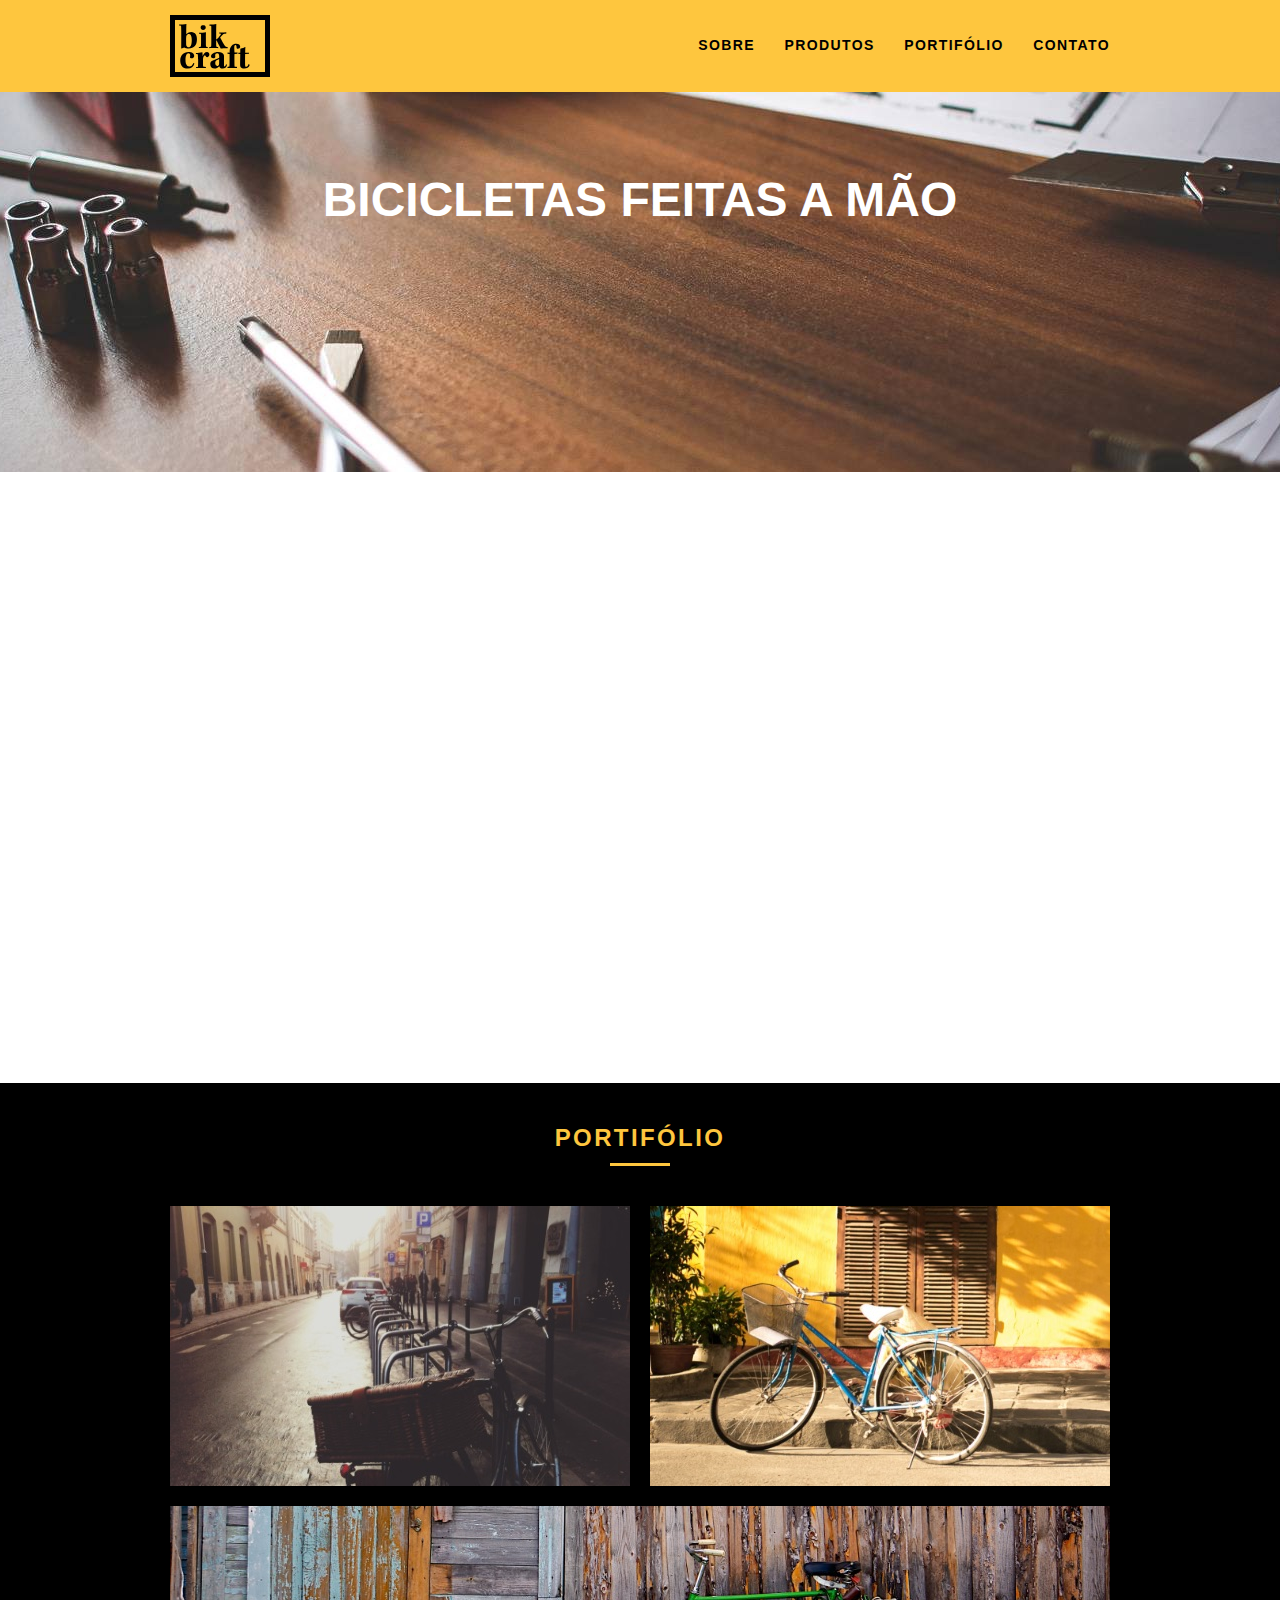
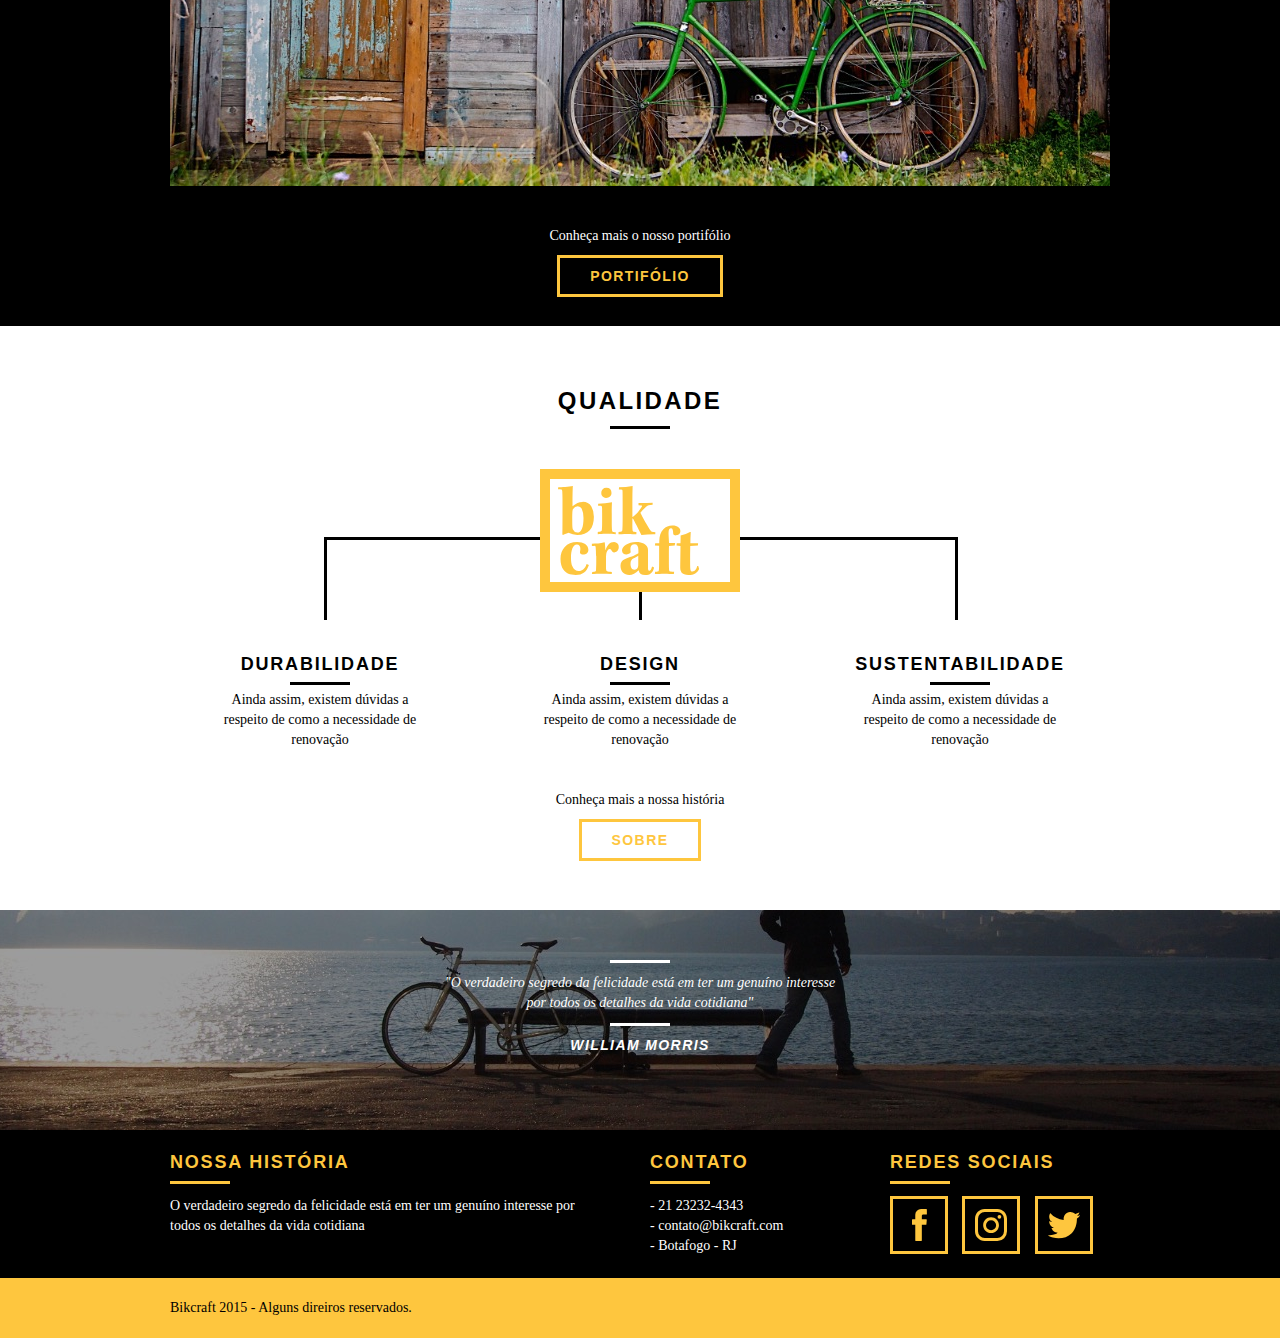
<file: index.html>
<!DOCTYPE html>
<html lang="pt-br">
  <head>
    <meta charset="UTF-8" />
    <title>Bikcraft - Home</title>
    <meta name="description" content="" />
    <meta property="og:type" content="website" />
    <meta property="og:title" content="Bikcraft" />
    <meta property="og:description" content="" />
    <meta property="og:url" content="" />
    <meta property="og:image" content="" />
    <meta http-equiv="X-UA-Compatible" content="IE=edge" />
    <meta name="viewport" content="width=device-width, initial-scale=1.0" />
    <link rel="shortcut icon" href="favicon.ico" />
    <link rel="stylesheet" href="css/normalize.css" />
    <link rel="stylesheet" href="css/reset.css" />
    <link rel="stylesheet" href="css/grid.css" />
    <link rel="stylesheet" href="css/style.css" />
    <link rel="stylesheet" href="css/responsivo.css" />
    <script>
      document.documentElement.classList.add('js')
    </script>
  </head>
  <body>
    <!-- Abre Header -->
    <header class="header">
      <div class="container">
        <a href="index.html" class="grid-4">
          <img src="img/bikcraft.svg" alt="Bikcraft" />
        </a>
        <nav class="grid-12 header_menu">
          <ul>
            <li><a href="sobre.html">Sobre</a></li>
            <li><a href="produtos.html">Produtos</a></li>
            <li><a href="portifolio.html">Portifólio</a></li>
            <li><a href="contato.html">Contato</a></li>
          </ul>
        </nav>
      </div>
    </header>
    <!-- Fecha Header -->

    <!-- Abre Introdução -->
    <section class="introducao">
      <div class="container">
        <h1 data-anime="400" class="fadeInDown">Bicicletas feitas a mão</h1>
        <blockquote data-anime="800" class="fadeInDown quote_externo">
          <p>
            "Não tenha em sua casa que você não considere útil ou acredita ser
            bonito"
          </p>
          <cite>William Morris</cite>
        </blockquote>
        <a data-anime="1200" href="produtos.html" class="btn">Orçamentos</a>
      </div>
    </section>
    <!-- Fecha Introdução -->

    <!-- Abre Produtos -->
    <section class="produtos container fadeInDown" data-anime="1600">
      <h2 class="subtitulo">Produtos</h2>
      <ul class="produtos_lista">
        <li class="grid-1-3">
          <div class="produtos_icone">
            <img src="img/produtos/passeio.svg" alt="" />
          </div>
          <h3>Passeio</h3>
          <p>
            Ainda assim, existem dúvidas a respeito de como a necessidade de
            renovação
          </p>
        </li>
        <li class="grid-1-3">
          <div class="produtos_icone">
            <img src="img/produtos/esporte.svg" alt="" />
          </div>
          <h3>Esporte</h3>
          <p>
            Ainda assim, existem dúvidas a respeito de como a necessidade de
            renovação
          </p>
        </li>
        <li class="grid-1-3">
          <div class="produtos_icone">
            <img src="img/produtos/retro.svg" alt="" />
          </div>
          <h3>Retrô</h3>
          <p>
            Ainda assim, existem dúvidas a respeito de como a necessidade de
            renovação
          </p>
        </li>
      </ul>
      <div class="call">
        <p>Clique aqui e veja os detalhes dos produtos</p>
        <a href="produtos.html" class="btn btn-preto">Produtos</a>
      </div>
    </section>
    <!-- Fecha Produtos -->

    <!-- Abre Portifólio -->
    <section class="portifolio">
      <div class="container">
        <h2 class="subtitulo">Portifólio</h2>
        <ul class="portifolio_lista">
          <li class="grid-8"><img src="img/portfolio/retro.jpg" alt="" /></li>
          <li class="grid-8"><img src="img/portfolio/passeio.jpg" alt="" /></li>
          <li class="grid-16">
            <img src="img/portfolio/esporte.jpg" alt="" />
          </li>
        </ul>
        <div class="call">
          <p>Conheça mais o nosso portifólio</p>
          <a href="portifolio.html" class="btn">Portifólio</a>
        </div>
      </div>
    </section>
    <!-- Fecha Portifólio -->

    <!-- Abre Qualidade -->
    <section class="qualidade container">
      <h2 class="subtitulo">Qualidade</h2>
      <img src="img/bikcraft-qualidade.svg" alt="" />
      <ul class="qualidade_lista">
        <li class="grid-1-3">
          <h3>Durabilidade</h3>
          <p>
            Ainda assim, existem dúvidas a respeito de como a necessidade de
            renovação
          </p>
        </li>
        <li class="grid-1-3">
          <h3>Design</h3>
          <p>
            Ainda assim, existem dúvidas a respeito de como a necessidade de
            renovação
          </p>
        </li>
        <li class="grid-1-3">
          <h3>Sustentabilidade</h3>
          <p>
            Ainda assim, existem dúvidas a respeito de como a necessidade de
            renovação
          </p>
        </li>
      </ul>
      <div class="call">
        <p>Conheça mais a nossa história</p>
        <a href="sobre.html" class="btn btn-preto">Sobre</a>
      </div>
    </section>
    <!-- Fecha Qualidade -->

    <!-- Abre Quebra -->
    <div class="quebra">
      <blockquote class="container quote_externo">
        <p>
          "O verdadeiro segredo da felicidade está em ter um genuíno interesse
          por todos os detalhes da vida cotidiana"
        </p>
        <cite>William Morris</cite>
      </blockquote>
    </div>
    <!-- Fecha Quebra -->

    <!-- Abre Footer -->
    <footer>
      <div class="footer">
        <div class="container">
          <div class="grid-8 footer_historia">
            <h3>Nossa História</h3>
            <p>
              O verdadeiro segredo da felicidade está em ter um genuíno
              interesse por todos os detalhes da vida cotidiana
            </p>
          </div>
          <div class="grid-4 footer_contato">
            <h3>Contato</h3>
            <ul>
              <li>- 21 23232-4343</li>
              <li>- contato@bikcraft.com</li>
              <li>- Botafogo - RJ</li>
            </ul>
          </div>
          <div class="grid-4 footer_redes">
            <h3>Redes Sociais</h3>
            <ul>
              <li>
                <a href="http://facebook.com" target="_blank"
                  ><img src="img/redes-sociais/facebook.svg" alt=""
                /></a>
              </li>
              <li>
                <a href="http://instagram.com" target="_blank"
                  ><img src="img/redes-sociais/instagram.svg" alt=""
                /></a>
              </li>
              <li>
                <a href="http://twitter.com" target="_blank"
                  ><img src="img/redes-sociais/twitter.svg" alt=""
                /></a>
              </li>
            </ul>
          </div>
        </div>
      </div>
      <div class="copy">
        <div class="container">
          <p class="grid-16">Bikcraft 2015 - Alguns direiros reservados.</p>
        </div>
      </div>
    </footer>
    <!-- Fecha Footer -->

    <!-- Abre Javascript -->
    <script src="./js/simple-anime.js"></script>
    <script src="./js/script.js"></script>
    <!-- Fecha Javascript -->
  </body>
</html>
</file>
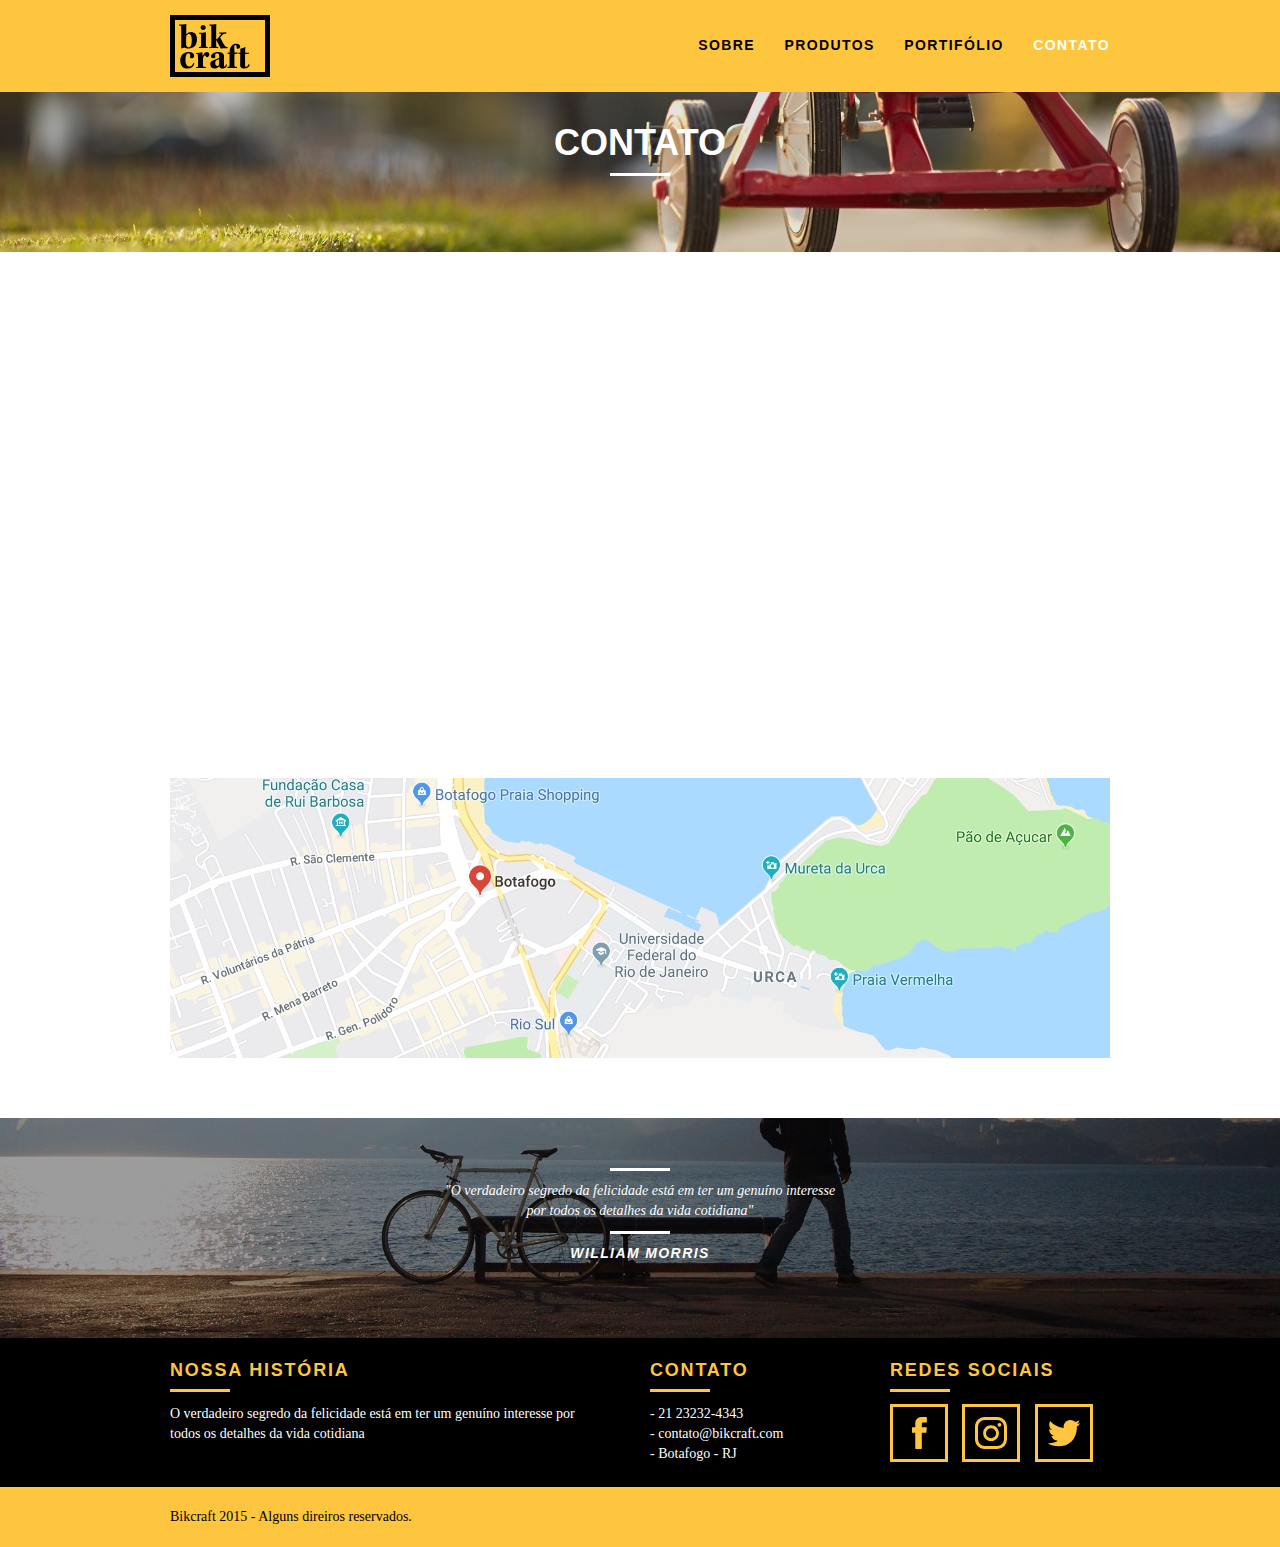
<file: contato.html>
<!DOCTYPE html>
<html lang="pt-br">
<head>
  <meta charset="UTF-8">
  <title>Bikcraft - Contato</title>
  <meta http-equiv="X-UA-Compatible" content="IE=edge">
  <meta name="viewport" content="width=device-width, initial-scale=1.0">
  <link rel="stylesheet" href="css/normalize.css">
  <link rel="stylesheet" href="css/reset.css">
  <link rel="stylesheet" href="css/grid.css">
  <link rel="stylesheet" href="css/style.css">
  <link rel="stylesheet" href="css/contato.css">
  <link rel="stylesheet" href="css/responsivo.css">
  <script>document.documentElement.classList.add("js")</script>
</head>
<body>

  <!-- Abre Header -->
  <header class="header">
    <div class="container">
      <a href="index.html" class="grid-4">
        <img src="img/bikcraft.svg" alt="Bikcraft">
      </a>
      <nav class="grid-12 header_menu">
        <ul>
          <li><a href="sobre.html">Sobre</a></li>
          <li><a href="produtos.html">Produtos</a></li>
          <li><a href="portifolio.html">Portifólio</a></li>
          <li><a href="contato.html"  class="menu_ativo">Contato</a></li>
        </ul>
      </nav>
    </div>
  </header>
  <!-- Fecha Header -->

  <!-- Abre Introdução -->
  <section class="introducao_interna interna_contato">
    <div class="container">
      <h1 data-anime="400" class="fadeInDown">Contato</h1>
      <p data-anime="800" class="fadeInDown">Tire suas dúvidas com a gente</p>
    </div>
  </section>
  <!-- Fecha Introdução -->

  <!-- Abre Produtos Formulário -->
  <section class="contato container fadeInDown" data-anime="1200">
    <form id="form_orcamento" method="POST" action="./enviar.php" class="contato_form grid-8 formphp">
      <label for="nome">Nome</label>
      <input type="text" id="nome" name="nome" required>
      <label for="email">E-mail</label>
      <input type="email" id="email" name="email" required>
      <label for="telefone">Telefone</label>
      <input type="text" id="telefone" name="telefone">

      <label for="" class="nao_aparece">Se você não é um robô, deixe em branco.</label>
      <input type="text" class="nao_aparece" name="leaveblank">
      <label for="" class="nao_aparece">Se você não é um robô, não mude este campo.</label>
      <input type="text" class="nao_aparece" name="dontchange" value="http://">

      <label for="mensagem">Mensagem</label>
      <textarea id="mensagem" name="mensagem" required></textarea>
      <button id="enviar" name="enviar" type="submit" class="btn btn-preto">Enviar</button>
    </form>
    <div class="contato_dados grid-8">
      <h3>Dados</h3>
      <span>+55 21 93223 3232</span>
      <span>orcamento@bikcraft.com</span>
      <span>Rua Ali Perto - Botafogo</span>
      <span>Rio de Janeiro - RJ - Brasil</span>
      <h3>Redes Sociais</h3>
      <ul>
        <li><a href="http://facebook.com" target="_blank"><img src="img/redes-sociais/facebook.svg" alt=""></a></li>
        <li><a href="http://instagram.com" target="_blank"><img src="img/redes-sociais/instagram.svg" alt=""></a></li>
        <li><a href="http://twitter.com" target="_blank"><img src="img/redes-sociais/twitter.svg" alt=""></a></li>
      </ul>
    </div>
  </section>
  <section class="container contato_mapa">
    <a href="http://google.com" target="_blank" class="grid-16">
      <img src="img/endereco-bikcraft.jpg" alt="">
    </a>
  </section>
  <!-- Fecha Produtos Formulário -->

  <!-- Abre Quebra -->
  <section class="quebra">
    <blockquote class="container quote_externo">
      <p>"O verdadeiro segredo da felicidade está em ter um genuíno interesse por todos os detalhes da vida cotidiana"</p>
      <cite>William Morris</cite>
    </blockquote>
  </section>
  <!-- Fecha Quebra -->

  <!-- Abre Footer -->
  <footer>
    <div class="footer">
      <div class="container">
        <div class="grid-8 footer_historia">
          <h3>Nossa História</h3>
          <p>O verdadeiro segredo da felicidade está em ter um genuíno interesse por todos os detalhes da vida cotidiana</p>
        </div>
        <div class="grid-4 footer_contato">
          <h3>Contato</h3>
          <ul>
            <li>- 21 23232-4343</li>
            <li>- contato@bikcraft.com</li>
            <li>- Botafogo - RJ</li>
          </ul>
        </div>
        <div class="grid-4 footer_redes">
          <h3>Redes Sociais</h3>
          <ul>
            <li><a href="http://facebook.com" target="_blank"><img src="img/redes-sociais/facebook.svg" alt=""></a></li>
            <li><a href="http://instagram.com" target="_blank"><img src="img/redes-sociais/instagram.svg" alt=""></a></li>
            <li><a href="http://twitter.com" target="_blank"><img src="img/redes-sociais/twitter.svg" alt=""></a></li>
          </ul>
        </div>
      </div>
    </div>
    <div class="copy">
      <div class="container">
        <p class="grid-16">Bikcraft 2015 - Alguns direiros reservados.</p>
      </div>
    </div>
  </footer>
  <!-- Fecha Footer -->

  <!-- Abre Javascript -->
  <script src="./js/simple-form.js"></script>
  <script src="./js/simple-anime.js"></script>
  <script src="./js/script.js"></script>
  <!-- Fecha Javascript -->

</body>
</html>
</file>
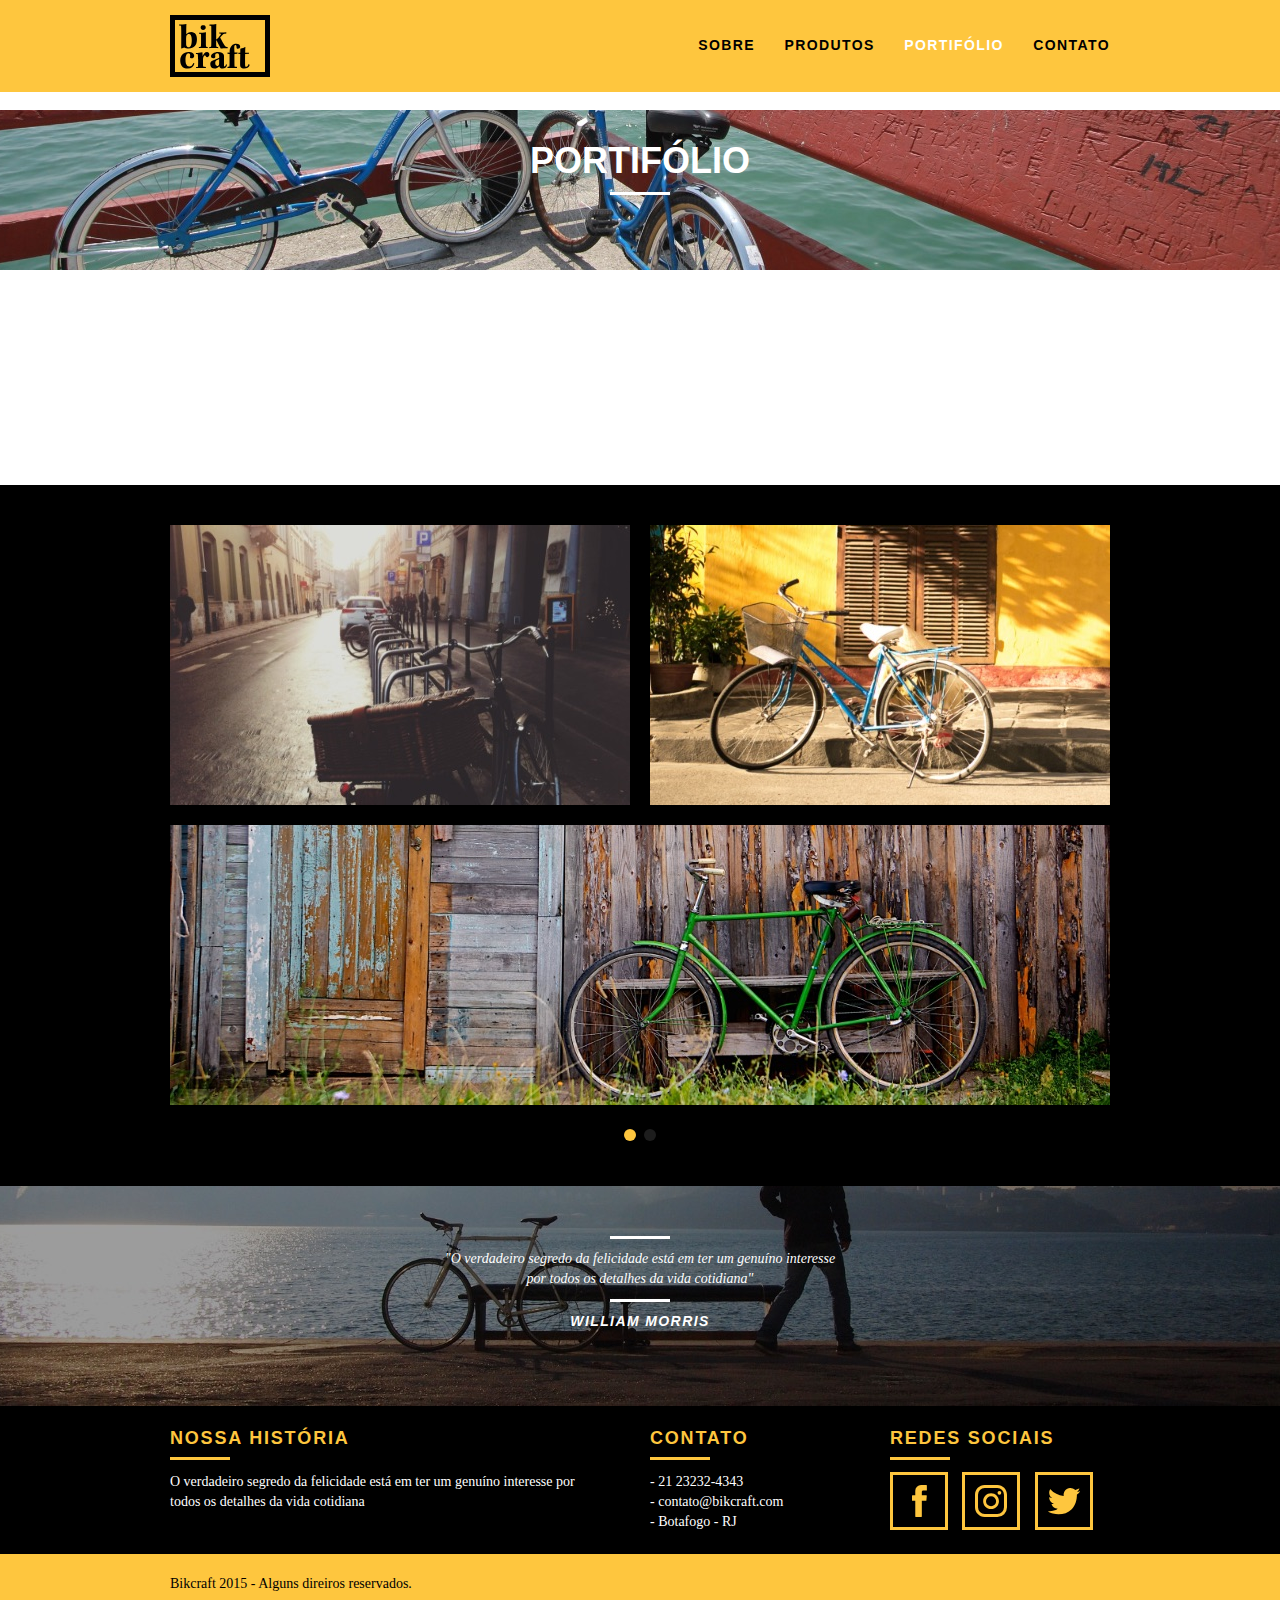
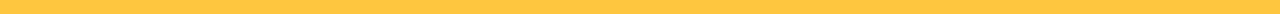
<file: portifolio.html>
<!DOCTYPE html>
<html lang="pt-br">
<head>
  <meta charset="UTF-8">
  <title>Bikcraft - Portifólio</title>
  <meta http-equiv="X-UA-Compatible" content="IE=edge">
  <meta name="viewport" content="width=device-width, initial-scale=1.0">
  <link rel="stylesheet" href="css/normalize.css">
  <link rel="stylesheet" href="css/reset.css">
  <link rel="stylesheet" href="css/grid.css">
  <link rel="stylesheet" href="css/style.css">
  <link rel="stylesheet" href="css/portifolio.css">
  <link rel="stylesheet" href="css/responsivo.css">´
  <script>document.documentElement.classList.add("js")</script>
</head>
<body>

  <!-- Abre Header -->
  <header class="header">
    <div class="container">
      <a href="index.html" class="grid-4">
        <img src="img/bikcraft.svg" alt="Bikcraft">
      </a>
      <nav class="grid-12 header_menu">
        <ul>
          <li><a href="sobre.html">Sobre</a></li>
          <li><a href="produtos.html">Produtos</a></li>
          <li><a href="portifolio.html" class="menu_ativo">Portifólio</a></li>
          <li><a href="contato.html">Contato</a></li>
        </ul>
      </nav>
    </div>
  </header>
  <!-- Fecha Header -->

  <!-- Abre Introdução -->
  <section class="introducao_interna interna_portifolio">
    <div class="container">
      <h1 data-anime="400" class="fadeInDown">Portifólio</h1>
      <p data-anime="800" class="fadeInDown">Conheça os projetos que amamos mostrar</p>
    </div>
  </section>
  <!-- Fecha Introdução -->

  <!-- Abre Quotes Clientes -->
  <section class="container fadeInDown" data-slide="quote" data-anime="1200">
    <blockquote class="quote_clientes">
      <p>"No mundo atual, a conttínua expansão de nossa atividade cumpre 
        um papel essencial na formulação de gestão inovadora da qual 
        fazemos parte."
      </p>
      <cite>Barbara Moss</cite>
    </blockquote>
    <blockquote class="quote_clientes">
      <p>"Nada melhor do que dar um rolê com a minha Bikcraft na orla.
        Essa é minha companheira mais fiel, nunca me traiu e está sempre 
        a minha disposição."
      </p>
      <cite>Jhony Rato</cite>
    </blockquote>
    <blockquote class="quote_clientes">
      <p>"Aqueles que ainda não possuem uma Bikcraft, não sabem o que 
        estão perdendo. A precisão é absurda e a velocidade transcendental.
        Nunca vi nada igual."
      </p>
      <cite>Bernardo</cite>
    </blockquote>
  </section>
  <!-- Fecha Quotes Clientes -->

  <!-- Abre Portifólio -->
  <section class="portifolio">
    <div class="container" data-slide="portifolio">
      <ul class="portifolio_lista">
        <li class="grid-8"><img src="img/portfolio/retro.jpg" alt=""></li>
        <li class="grid-8"><img src="img/portfolio/passeio.jpg" alt=""></li>
        <li class="grid-16"><img src="img/portfolio/esporte.jpg" alt=""></li>
      </ul>
      <ul class="portifolio_lista">
        <li class="grid-8"><img src="img/portfolio/passeio.jpg" alt=""></li>
        <li class="grid-8"><img src="img/portfolio/retro.jpg" alt=""></li>
        <li class="grid-16"><img src="img/portfolio/esporte.jpg" alt=""></li>
      </ul>
    </div>
  </section>
  <!-- Fecha Portifólio -->

  <!-- Abre Quebra -->
  <section class="quebra">
    <blockquote class="container quote_externo">
      <p>"O verdadeiro segredo da felicidade está em ter um genuíno interesse por todos os detalhes da vida cotidiana"</p>
      <cite>William Morris</cite>
    </blockquote>
  </section>
  <!-- Fecha Quebra -->

  <!-- Abre Footer -->
  <footer>
    <div class="footer">
      <div class="container">
        <div class="grid-8 footer_historia">
          <h3>Nossa História</h3>
          <p>O verdadeiro segredo da felicidade está em ter um genuíno interesse por todos os detalhes da vida cotidiana</p>
        </div>
        <div class="grid-4 footer_contato">
          <h3>Contato</h3>
          <ul>
            <li>- 21 23232-4343</li>
            <li>- contato@bikcraft.com</li>
            <li>- Botafogo - RJ</li>
          </ul>
        </div>
        <div class="grid-4 footer_redes">
          <h3>Redes Sociais</h3>
          <ul>
            <li><a href="http://facebook.com" target="_blank"><img src="img/redes-sociais/facebook.svg" alt=""></a></li>
            <li><a href="http://instagram.com" target="_blank"><img src="img/redes-sociais/instagram.svg" alt=""></a></li>
            <li><a href="http://twitter.com" target="_blank"><img src="img/redes-sociais/twitter.svg" alt=""></a></li>
          </ul>
        </div>
      </div>
    </div>
    <div class="copy">
      <div class="container">
        <p class="grid-16">Bikcraft 2015 - Alguns direiros reservados.</p>
      </div>
    </div>
  </footer>
  <!-- Fecha Footer -->

  <!-- Abre Javascript -->
  <script src="./js/simple-anime.js"></script>
  <script src="./js/simple-slide.js"></script>
  <script src="./js/script.js"></script>
  <!-- Fecha Javascript -->

</body>
</html>
</file>
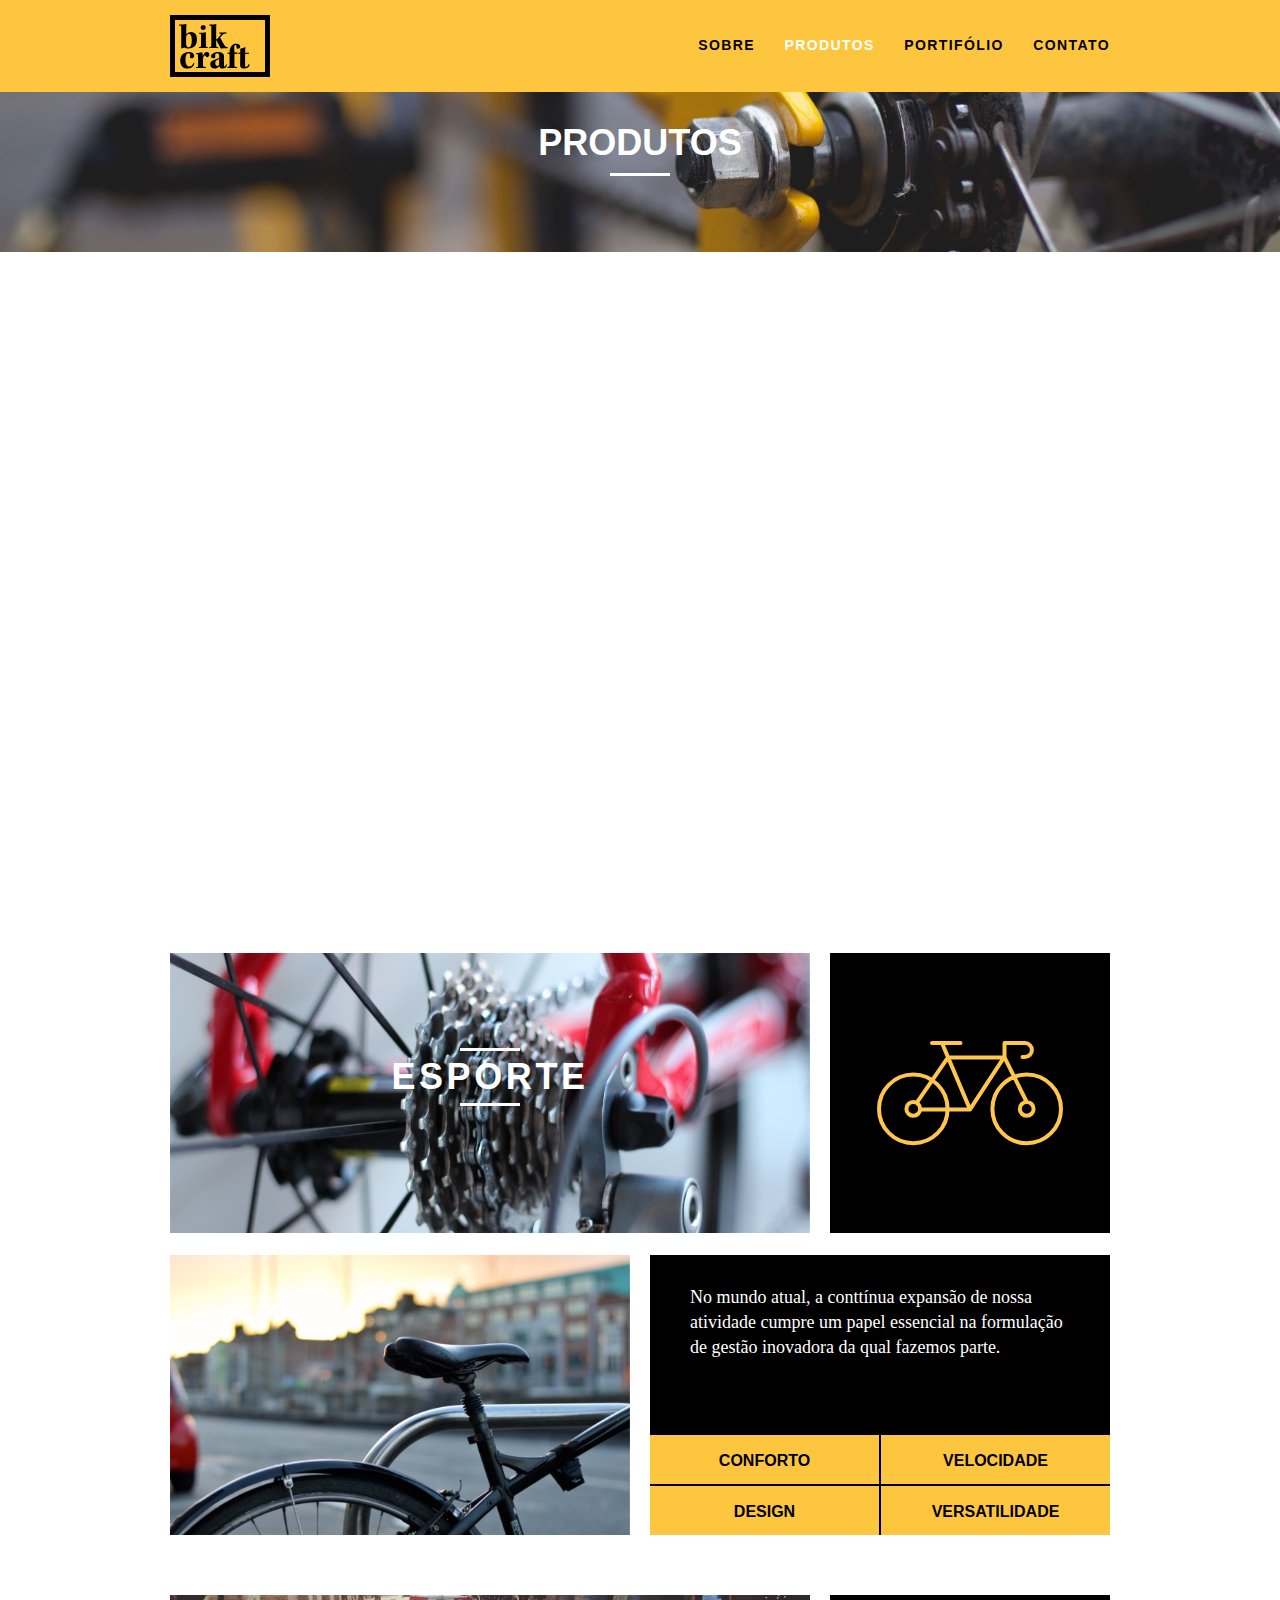
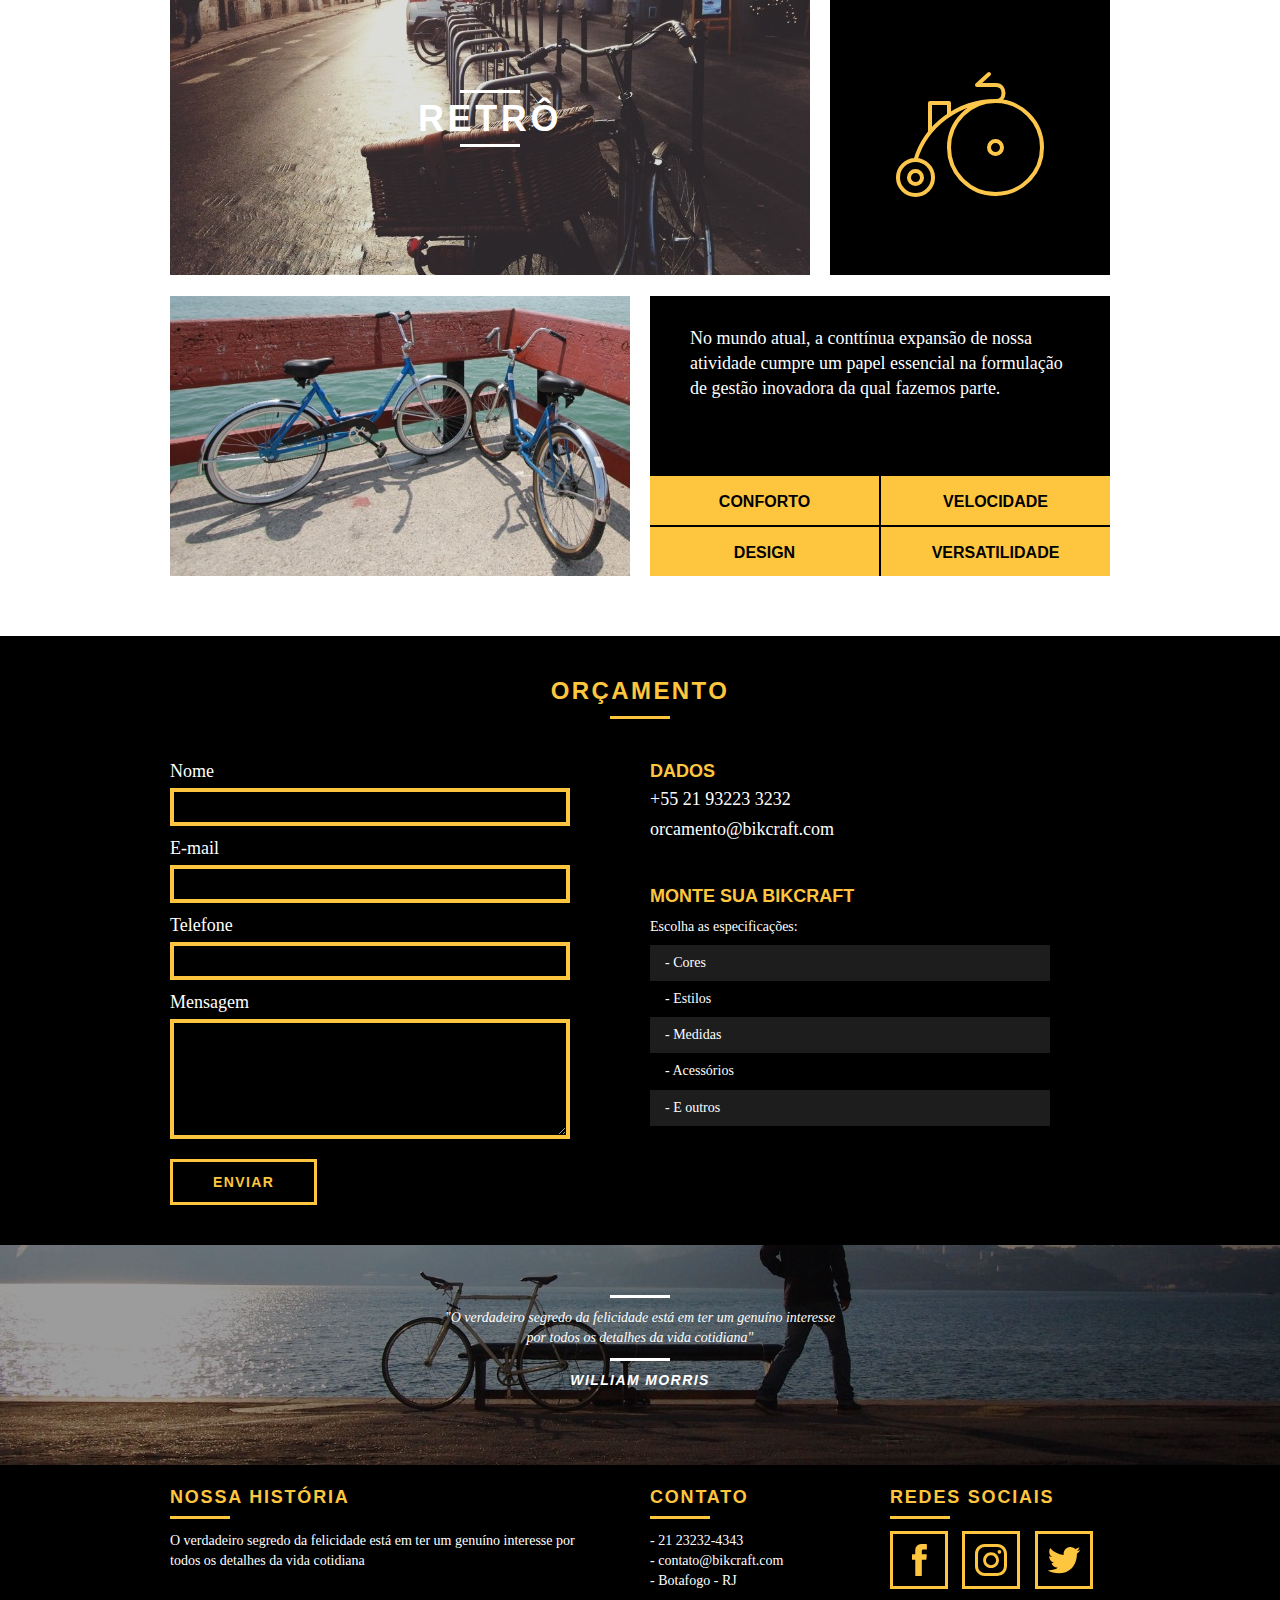
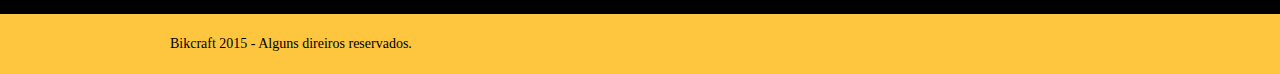
<file: produtos.html>
<!DOCTYPE html>
<html lang="pt-br">
<head>
  <meta charset="UTF-8">
  <title>Bikcraft - Produtos</title>
  <meta http-equiv="X-UA-Compatible" content="IE=edge">
  <meta name="viewport" content="width=device-width, initial-scale=1.0">
  <link rel="stylesheet" href="css/normalize.css">
  <link rel="stylesheet" href="css/reset.css">
  <link rel="stylesheet" href="css/grid.css">
  <link rel="stylesheet" href="css/style.css">
  <link rel="stylesheet" href="css/produtos.css">
  <link rel="stylesheet" href="css/responsivo.css">
  <script>document.documentElement.classList.add("js")</script>
</head>
<body>

  <!-- Abre Header -->
  <header class="header">
    <div class="container">
      <a href="index.html" class="grid-4">
        <img src="img/bikcraft.svg" alt="Bikcraft">
      </a>
      <nav class="grid-12 header_menu">
        <ul>
          <li><a href="sobre.html">Sobre</a></li>
          <li><a href="produtos.html" class="menu_ativo">Produtos</a></li>
          <li><a href="portifolio.html">Portifólio</a></li>
          <li><a href="contato.html">Contato</a></li>
        </ul>
      </nav>
    </div>
  </header>
  <!-- Fecha Header -->

  <!-- Abre Introdução -->
  <section class="introducao_interna interna_produtos">
    <div class="container">
      <h1 data-anime="400" class="fadeInDown">Produtos</h1>
      <p data-anime="800" class="fadeInDown">Conheça todos os nossos produtos</p>
    </div>
  </section>
  <!-- Fecha Introdução -->

  <!-- Abre Produtos -->
  <section class="container produto_item fadeInDown" data-anime="1200">
    <div class="grid-11">
      <img src="img/produtos/bikcraft-passeio-1.jpg" alt="">
      <h2>Passeio</h2>
    </div>
    <div class="grid-5 produto_icone">
      <img src="img/produtos/passeio.svg" alt="">
    </div>
    <div class="grid-8">
      <img src="img/produtos/bikcraft-passeio-2.jpg" alt="">
    </div>
    <div class="grid-8 produto_info">
      <p>No mundo atual, a conttínua expansão de nossa atividade cumpre 
        um papel essencial na formulação de gestão inovadora da qual 
        fazemos parte.
      </p>
      <ul>
        <li>Conforto</li>
        <li>Velocidade</li>
        <li>Design</li>
        <li>Versatilidade</li>
      </ul>
    </div>
  </section>
  <section class="container produto_item">
    <div class="grid-11">
      <img src="img/produtos/bikcraft-esporte-1.jpg" alt="">
      <h2>Esporte</h2>
    </div>
    <div class="grid-5 produto_icone">
      <img src="img/produtos/esporte.svg" alt="">
    </div>
    <div class="grid-8">
      <img src="img/produtos/bikcraft-esporte-2.jpg" alt="">
    </div>
    <div class="grid-8 produto_info">
      <p>No mundo atual, a conttínua expansão de nossa atividade cumpre 
        um papel essencial na formulação de gestão inovadora da qual 
        fazemos parte.
      </p>
      <ul>
        <li>Conforto</li>
        <li>Velocidade</li>
        <li>Design</li>
        <li>Versatilidade</li>
      </ul>
    </div>
  </section>
  <section class="container produto_item">
    <div class="grid-11">
      <img src="img/produtos/bikcraft-retro-1.jpg" alt="">
      <h2>Retrô</h2>
    </div>
    <div class="grid-5 produto_icone">
      <img src="img/produtos/retro.svg" alt="">
    </div>
    <div class="grid-8">
      <img src="img/produtos/bikcraft-retro-2.jpg" alt="">
    </div>
    <div class="grid-8 produto_info">
      <p>No mundo atual, a conttínua expansão de nossa atividade cumpre 
        um papel essencial na formulação de gestão inovadora da qual 
        fazemos parte.
      </p>
      <ul>
        <li>Conforto</li>
        <li>Velocidade</li>
        <li>Design</li>
        <li>Versatilidade</li>
      </ul>
    </div>
  </section>
  <!-- Fecha Produtos -->

  <!-- Abre Produtos Formulário -->
  <section class="orcamento">
    <div class="container">
      <h2 class="subtitulo">Orçamento</h2>
        <form id="form_orcamento" method="POST" action="./enviar.php" class="form grid-8 formphp">
          <label for="nome">Nome</label>
          <input type="text" id="nome" name="nome" required>
          <label for="email">E-mail</label>
          <input type="email" id="email" name="email" required>
          <label for="telefone">Telefone</label>
          <input type="text" id="telefone" name="telefone">

          <label for="" class="nao_aparece">Se você não é um robô, deixe em branco.</label>
          <input type="text" class="nao_aparece" name="leaveblank">
          <label for="" class="nao_aparece">Se você não é um robô, não mude este campo.</label>
          <input type="text" class="nao_aparece" name="dontchange" value="http://">

          <label for="mensagem">Mensagem</label>
          <textarea id="mensagem" name="mensagem" required></textarea>
          <button id="enviar" name="enviar" type="submit" class="btn">Enviar</button>
        </form>
        <div class="orcamento_dados grid-8">
          <h3>Dados</h3>
          <span>+55 21 93223 3232</span>
          <span>orcamento@bikcraft.com</span>
          <h3>Monte sua Bikcraft</h3>
          <p>Escolha as especificações:</p>
          <ul>
            <li>- Cores</li>
            <li>- Estilos</li>
            <li>- Medidas</li>
            <li>- Acessórios</li>
            <li>- E outros</li>
          </ul>
        </div>
    </div>
  </section>
  <!-- Fecha Produtos Formulário -->

  <!-- Abre Quebra -->
  <section class="quebra">
    <blockquote class="container quote_externo">
      <p>"O verdadeiro segredo da felicidade está em ter um genuíno interesse por todos os detalhes da vida cotidiana"</p>
      <cite>William Morris</cite>
    </blockquote>
  </section>
  <!-- Fecha Quebra -->

  <!-- Abre Footer -->
  <footer>
    <div class="footer">
      <div class="container">
        <div class="grid-8 footer_historia">
          <h3>Nossa História</h3>
          <p>O verdadeiro segredo da felicidade está em ter um genuíno interesse por todos os detalhes da vida cotidiana</p>
        </div>
        <div class="grid-4 footer_contato">
          <h3>Contato</h3>
          <ul>
            <li>- 21 23232-4343</li>
            <li>- contato@bikcraft.com</li>
            <li>- Botafogo - RJ</li>
          </ul>
        </div>
        <div class="grid-4 footer_redes">
          <h3>Redes Sociais</h3>
          <ul>
            <li><a href="http://facebook.com" target="_blank"><img src="img/redes-sociais/facebook.svg" alt=""></a></li>
            <li><a href="http://instagram.com" target="_blank"><img src="img/redes-sociais/instagram.svg" alt=""></a></li>
            <li><a href="http://twitter.com" target="_blank"><img src="img/redes-sociais/twitter.svg" alt=""></a></li>
          </ul>
        </div>
      </div>
    </div>
    <div class="copy">
      <div class="container">
        <p class="grid-16">Bikcraft 2015 - Alguns direiros reservados.</p>
      </div>
    </div>
  </footer>
  <!-- Fecha Footer -->

  <!-- Abre Javascript -->
  <script src="./js/simple-form.js"></script>
  <script src="./js/simple-anime.js"></script>
  <script src="./js/script.js"></script>
  <!-- Fecha Javascript -->

</body>
</html>
</file>
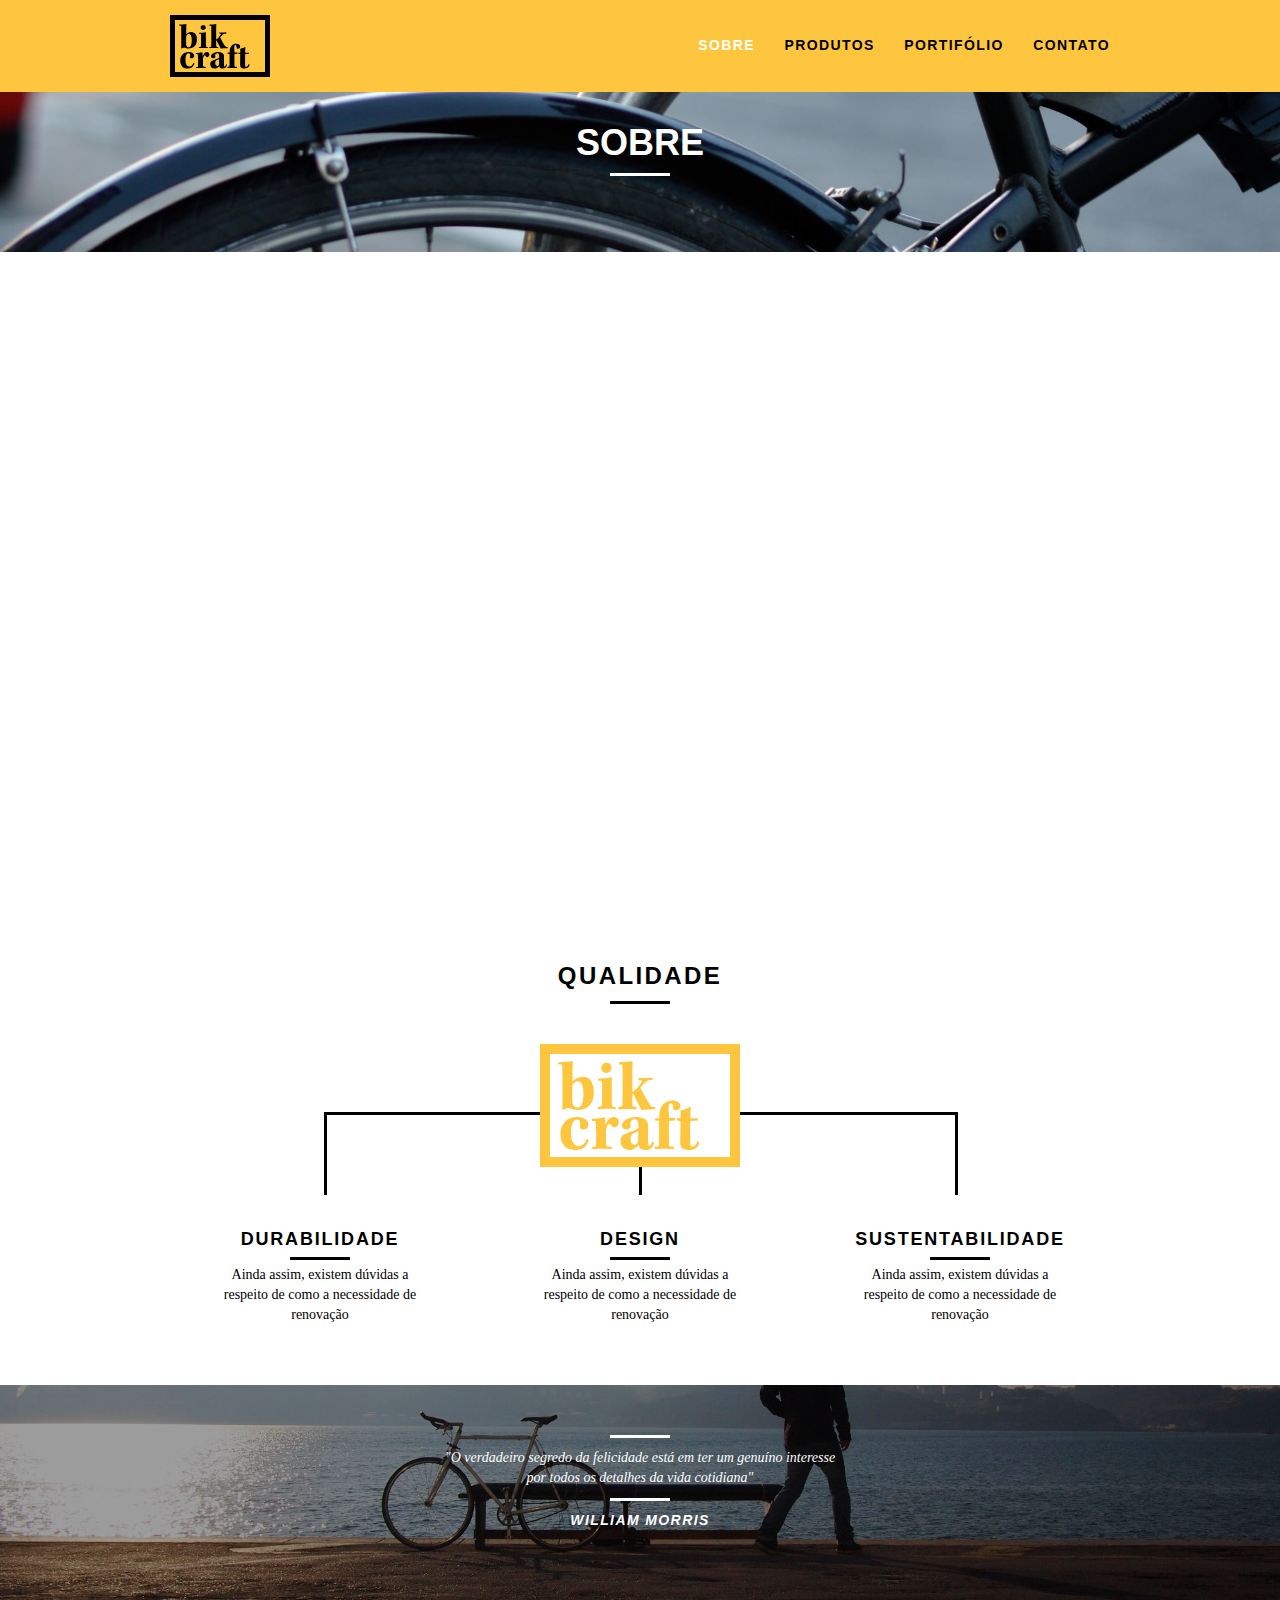
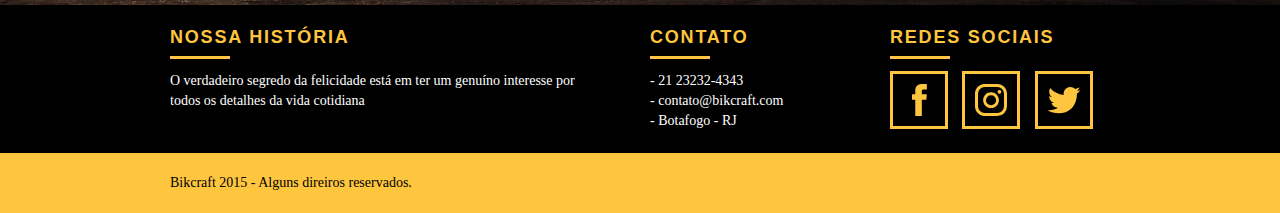
<file: sobre.html>
<!DOCTYPE html>
<html lang="pt-br">
<head>
  <meta charset="UTF-8">
  <title>Bikcraft - Sobre</title>
  <meta http-equiv="X-UA-Compatible" content="IE=edge">
  <meta name="viewport" content="width=device-width, initial-scale=1.0">
  <link rel="stylesheet" href="css/normalize.css">
  <link rel="stylesheet" href="css/reset.css">
  <link rel="stylesheet" href="css/grid.css">
  <link rel="stylesheet" href="css/style.css">
  <link rel="stylesheet" href="css/sobre.css">
  <link rel="stylesheet" href="css/responsivo.css">
  <script>document.documentElement.classList.add("js")</script>
</head>
<body>

  <!-- Abre Header -->
  <header class="header">
    <div class="container">
      <a href="index.html" class="grid-4">
        <img src="img/bikcraft.svg" alt="Bikcraft">
      </a>
      <nav class="grid-12 header_menu">
        <ul>
          <li><a href="sobre.html" class="menu_ativo">Sobre</a></li>
          <li><a href="produtos.html">Produtos</a></li>
          <li><a href="portifolio.html">Portifólio</a></li>
          <li><a href="contato.html">Contato</a></li>
        </ul>
      </nav>
    </div>
  </header>
  <!-- Fecha Header -->

  <!-- Abre Introdução -->
  <section class="introducao_interna interna_sobre">
    <div class="container">
      <h1 data-anime="400" class="fadeInDown">Sobre</h1>
      <p data-anime="800" class="fadeInDown">Conheça mais sobre a Bikcraft</p>
    </div>
  </section>
  <section class="missao_sobre container fadeInDown" data-anime="1200">
    <div class="grid-10">
      <h2 class="subtitulo_interno">História, Missão e Visão</h2>
      <p>No mundo atual, a conttínua expansão de nossa atividade cumpre 
        um papel essencial na formulação de gestão inovadora da qual 
        fazemos parte.
      </p>
      <p>No mundo atual, a conttínua expansão de nossa atividade cumpre 
        um papel essencial na formulação de gestão inovadora da qual 
        fazemos parte.
      </p>
    </div>
    <div class="grid-6">
      <h2 class="subtitulo_interno">Valores</h2>
      <ul>
        <li>- Qualidade no processo com</li>
        <li>- Foco no cliente sem perder a</li>
        <li>- Diversão, preservando a</li>
        <li>- Natureza com sustentabilidade</li>
      </ul>
    </div>
    <div class="grid-16 foto_equipe">
      <img src="img/equipe-bikcraft.jpg" alt="">
    </div>
  </section>
  <!-- Fecha Introdução -->

  <!-- Abre Qualidade -->
  <section class="qualidade container">
    <h2 class="subtitulo">Qualidade</h2>
    <img src="img/bikcraft-qualidade.svg" alt="">
    <ul class="qualidade_lista">
      <li class="grid-1-3">
        <h3>Durabilidade</h3>
        <p>Ainda assim, existem dúvidas a respeito de como a necessidade de renovação</p>
      </li>
      <li class="grid-1-3">
        <h3>Design</h3>
        <p>Ainda assim, existem dúvidas a respeito de como a necessidade de renovação</p>
      </li>
      <li class="grid-1-3">
        <h3>Sustentabilidade</h3>
        <p>Ainda assim, existem dúvidas a respeito de como a necessidade de renovação</p>
      </li>
    </ul>
  </section>
  <!-- Fecha Qualidade -->

  <!-- Abre Quebra -->
  <section class="quebra">
    <blockquote class="container quote_externo">
      <p>"O verdadeiro segredo da felicidade está em ter um genuíno interesse por todos os detalhes da vida cotidiana"</p>
      <cite>William Morris</cite>
    </blockquote>
  </section>
  <!-- Fecha Quebra -->

  <!-- Abre Footer -->
  <footer>
    <div class="footer">
      <div class="container">
        <div class="grid-8 footer_historia">
          <h3>Nossa História</h3>
          <p>O verdadeiro segredo da felicidade está em ter um genuíno interesse por todos os detalhes da vida cotidiana</p>
        </div>
        <div class="grid-4 footer_contato">
          <h3>Contato</h3>
          <ul>
            <li>- 21 23232-4343</li>
            <li>- contato@bikcraft.com</li>
            <li>- Botafogo - RJ</li>
          </ul>
        </div>
        <div class="grid-4 footer_redes">
          <h3>Redes Sociais</h3>
          <ul>
            <li><a href="http://facebook.com" target="_blank"><img src="img/redes-sociais/facebook.svg" alt=""></a></li>
            <li><a href="http://instagram.com" target="_blank"><img src="img/redes-sociais/instagram.svg" alt=""></a></li>
            <li><a href="http://twitter.com" target="_blank"><img src="img/redes-sociais/twitter.svg" alt=""></a></li>
          </ul>
        </div>
      </div>
    </div>
    <div class="copy">
      <div class="container">
        <p class="grid-16">Bikcraft 2015 - Alguns direiros reservados.</p>
      </div>
    </div>
  </footer>
  <!-- Fecha Footer -->

  <!-- Abre Javascript -->
  <script src="./js/simple-anime.js"></script>
  <script src="./js/script.js"></script>
  <!-- Fecha Javascript -->

</body>
</html>
</file>
<file: css/grid.css>
*,
*:before,
*:after {
  -webkit-box-sizing: border-box;
  -moz-box-sizing: border-box;
  box-sizing: border-box;
}

.container {
  width: 960px;
  margin: 0 auto;
  padding: 0px;
  position: relative;
}

.container:after,
.container:before {
  content: " ";
  display: table;
}

.container:after {
  clear: both;
}

.grid-1,
.grid-2,
.grid-3,
.grid-4,
.grid-5,
.grid-6,
.grid-7,
.grid-8,
.grid-9,
.grid-10,
.grid-11,
.grid-12,
.grid-13,
.grid-14,
.grid-15,
.grid-16,
.grid-1-3 {
  float: left;
  margin-left: 10px;
  margin-right: 10px;
}

.grid-1 {
  width: 40px;
}
.grid-2 {
  width: 100px;
}
.grid-3 {
  width: 160px;
}
.grid-4 {
  width: 220px;
}
.grid-5 {
  width: 280px;
}
.grid-6 {
  width: 340px;
}
.grid-7 {
  width: 400px;
}
.grid-8 {
  width: 460px;
}
.grid-9 {
  width: 520px;
}
.grid-10 {
  width: 580px;
}
.grid-11 {
  width: 640px;
}
.grid-12 {
  width: 700px;
}
.grid-13 {
  width: 760px;
}
.grid-14 {
  width: 820px;
}
.grid-15 {
  width: 880px;
}
.grid-16 {
  width: 940px;
}
.grid-1-3 {
  width: 300px;
}

@media only screen and (min-width: 788px) and (max-width: 979px) {
  .container {
    width: 768px;
  }
  .grid-1 {
    width: 28px;
  }
  .grid-2 {
    width: 76px;
  }
  .grid-3 {
    width: 124px;
  }
  .grid-4 {
    width: 172px;
  }
  .grid-5 {
    width: 220px;
  }
  .grid-6 {
    width: 268px;
  }
  .grid-7 {
    width: 316px;
  }
  .grid-8 {
    width: 364px;
  }
  .grid-9 {
    width: 412px;
  }
  .grid-10 {
    width: 460px;
  }
  .grid-11 {
    width: 508px;
  }
  .grid-12 {
    width: 556px;
  }
  .grid-13 {
    width: 604px;
  }
  .grid-14 {
    width: 652px;
  }
  .grid-15 {
    width: 700px;
  }
  .grid-16 {
    width: 748px;
  }
  .grid-1-3 {
    width: 236px;
  }
}

@media only screen and (max-width: 787px) {
  .container {
    width: 300px;
  }
  .grid-1,
  .grid-2,
  .grid-3,
  .grid-4,
  .grid-5,
  .grid-6,
  .grid-7,
  .grid-8,
  .grid-9,
  .grid-10,
  .grid-11,
  .grid-12,
  .grid-13,
  .grid-14,
  .grid-15,
  .grid-16,
  .grid-1-3 {
    width: 300px;
    margin: 0 0 20px 0;
    float: none;
  }
}
</file>
<file: css/style.css>
/* Abre Estilos Gerais */
body {
  font-family: Arial, Helvetica, sans-serif;
}
p {
  font-family: Georgia, "Times New Roman", serif;
  font-size: 14px;
  line-height: 20px;
}
img {
  display: block;
  max-width: 100%;
}
.btn {
  border: 3px solid #fec63e;
  padding: 10px 30px;
  color: #fec63e;
  text-transform: uppercase;
  font-weight: bold;
  font-size: 14px;
  line-height: 20px;
  letter-spacing: 0.1em;
}
.btn:hover {
  color: #fff;
  border-color: #fff;
}
.btn.btn-preto:hover {
  color: #000;
  border-color: #000;
}
.subtitulo {
  font-size: 24px;
  line-height: 30px;
  font-weight: bold;
  letter-spacing: 0.1em;
  color: #000;
  text-transform: uppercase;
  text-align: center;
  margin-bottom: 40px;
}
.subtitulo:after {
  content: "";
  display: block;
  width: 60px;
  height: 3px;
  background: #000;
  margin: 10px auto;
}
.subtitulo_interno {
  font-size: 24px;
  line-height: 30px;
  font-weight: bold;
  letter-spacing: 0.1em;
  color: #000;
  text-transform: uppercase;
  margin-bottom: 20px;
}
.subtitulo_interno:after {
  content: "";
  display: block;
  width: 60px;
  height: 3px;
  background: #000;
  margin: 10px 0;
}
/* Fecha Estilos Gerais */

/* Abre Header */
.header {
  position: fixed;
  top: 0;
  width: 100%;
  background: #fec63e;
  padding: 15px 0;
  z-index: 10;
}
.header_menu {
  text-align: right;
}
.header_menu ul li {
  display: inline-block;
  margin-left: 25px;
  margin-top: 20px;
}
.header_menu ul li a {
  color: #000;
  font-weight: bold;
  text-transform: uppercase;
  letter-spacing: 0.1em;
  font-size: 14px;
  line-height: 20px;
  padding: 10px 0;
}
.header_menu ul li a:hover {
  color: #fff;
}
.header_menu ul li a.menu_ativo {
  color: #fff;
}
/* Fecha Header */

/* Abre Introdução */
.introducao {
  width: 100%;
  height: 380px;
  background: url("../img/bg.jpg") no-repeat center;
  background-size: cover;
  margin-top: 92px;
  text-align: center;
  padding-top: 80px;
}
.introducao h1 {
  font-size: 48px;
  color: #fff;
  font-weight: bold;
  text-transform: uppercase;
}
.quote_externo {
  max-width: 300px;
  margin: 0 auto;
  color: #fff;
  margin-bottom: 40px;
}
.quote_externo p {
  font-style: italic;
}
.quote_externo p:before,
.quote_externo p:after {
  content: "";
  display: block;
  width: 60px;
  height: 3px;
  background: #fff;
  margin: 10px auto;
}
.quote_externo cite {
  font-size: normal;
  font-weight: bold;
  font-size: 14px;
  text-transform: uppercase;
  letter-spacing: 0.1em;
}
/* Fecha Introdução */

/* Abre Introdução Interna Geral */
.introducao_interna {
  width: 100%;
  margin-top: 92px;
  height: 160px;
  text-align: center;
  color: #fff;
  padding-top: 30px;
}
.introducao_interna h1 {
  font-size: 36px;
  font-weight: bold;
  text-transform: uppercase;
}
.introducao_interna h1:after {
  content: "";
  display: block;
  width: 60px;
  height: 3px;
  background: #fff;
  margin: 10px auto;
}
/* Fecha Introdução Interna Geral */

/* Abre Produtos */
.produtos {
  padding: 60px 0;
}
.produtos_lista li {
  background: #fec63e;
  text-align: center;
}
.produtos_lista li img {
  margin: 0 auto;
}
.produtos_lista li h3 {
  font-weight: bold;
  font-size: 18px;
  line-height: 25px;
  text-transform: uppercase;
  letter-spacing: 0.1em;
  margin-top: 20px;
}
.produtos_lista li h3:after {
  content: "";
  display: block;
  width: 60px;
  height: 3px;
  background: #000;
  margin: 5px auto;
}
.produtos_lista li p {
  padding: 10px 20px 20px 20px;
}
.produtos_icone {
  background: #000;
  padding: 20px;
}
.call {
  text-align: center;
  clear: both;
  padding-top: 40px;
}
.call p {
  margin-bottom: 20px;
}
/* Fecha Produtos */

/* Abre Portifólio */
.portifolio {
  width: 100%;
  background: #000;
  padding: 40px;
}
.portifolio .subtitulo {
  color: #fec63e;
}
.portifolio .subtitulo:after {
  background: #fec63e;
}
.portifolio_lista li:last-child {
  margin-top: 20px;
}
.portifolio .call p {
  color: #fff;
}
/* Fecha Portifólio */

/* Abre Qualidade */
.qualidade {
  padding: 60px 0;
}
.qualidade:after {
  content: "";
  width: 634px;
  height: 83px;
  display: block;
  background: url(../img/linhas.svg) no-repeat center;
  position: absolute;
  top: 211px;
  right: 162px;
  z-index: -1;
}
.qualidade img {
  margin: 0 auto;
}
.qualidade_lista {
  padding-top: 40px;
  overflow: auto;
}
.qualidade_lista li {
  text-align: center;
  padding: 0 40px;
}
.qualidade_lista li h3 {
  font-weight: bold;
  font-size: 18px;
  line-height: 25px;
  text-transform: uppercase;
  letter-spacing: 0.1em;
  margin-top: 20px;
}
.qualidade_lista li h3:after {
  content: "";
  display: block;
  width: 60px;
  height: 3px;
  background: #000;
  margin: 5px auto;
}
/* Fecha Qualidade */

/* Abre Quebra */
.quebra {
  width: 100%;
  height: 220px;
  background: url("../img/bg-footer.jpg") no-repeat center;
  background-size: cover;
  text-align: center;
  padding-top: 40px;
}
.quebra .quote_externo {
  max-width: 400px;
}
/* Fecha Quebra */

/* Abre Footer */
.footer {
  width: 100%;
  background: #000;
  color: #fff;
  padding: 20px;
}
.footer h3 {
  font-size: 18px;
  line-height: 25px;
  color: #fec63e;
  text-transform: uppercase;
  letter-spacing: 0.1em;
  font-weight: bold;
}
.footer h3:after {
  content: "";
  display: block;
  width: 60px;
  height: 3px;
  background: #fec63e;
  margin: 6px 0 12px 0;
}
.footer_historia {
  padding-right: 40px;
}
.footer_contato ul li {
  font-family: Georgia, "Times New Roman", serif;
  font-size: 14px;
  line-height: 20px;
}
.footer_redes ul li {
  display: inline-block;
  margin-right: 10px;
}
.footer_redes ul li a {
  border: 3px solid #fec63e;
  display: block;
  padding: 10px;
}
.footer_redes ul li a:hover {
  border-color: #fff;
}
.copy {
  width: 100%;
  background: #fec63e;
  padding: 20px 0;
}
/* Fecha Footer */

/* Abre Quote Slide JavaScript */
.js [data-slide] {
  position: relative;
}
.js [data-slide] > * {
  position: absolute;
  top: 0px;
  opacity: 0;
}
.js [data-slide] > .active {
  position: relative;
  opacity: 1;
  transition: opacity 500ms;
  z-index: 1;
}
/* Fecha Quote Slide JavaScript */

/* Abre Portifolio Slide JavaScript */
.js [data-slide-nav] {
  display: block;
  text-align: center;
  margin-top: 20px;
}
.js [data-slide-nav] button {
  display: inline-block;
  width: 12px;
  height: 12px;
  margin: 4px;
  border: none;
  padding: 0;
  border-radius: 6px;
  text-indent: -99px;
  overflow: hidden;
  background: #1d1d1d;
}
.js [data-slide-nav] button.active {
  background: #fec63e;
}
/* Fecha Portifolio Slide JavaScript */

/* Abre Home Anime JavaScript */
.js [data-anime] {
  opacity: 0;
}
.js .fadeInDown {
  transform: translate3d(0, -20px, 0);
}
.js .anime {
  opacity: 1;
  transform: none;
  transition: opacity 800ms, transform 800ms;
}
/* Fecha Home Anime JavaScript */

/* Abre Produtos/Contato Contra Bot */
.nao_aparece {
  visibility: hidden;
  position: absolute;
  height: 0;
}
/* Fecha Produtos/Contato Contra Bot */

/* Abre Produtos/Contato SimpleForm JavaScript */
#form-erro {
  color: #f64540;
}
#form-sucesso {
  color: #31aa39;
}
/* Fecha Produtos/Contato SimpleForm JavaScript */
</file>
<file: css/responsivo.css>
/* Abre Estilo Responsivo para Tablet */
@media only screen and (min-width: 788px) and (max-width: 979px) {
  /* Abre Qualidade Home */
  .qualidade:after {
    right: 66px;
  }
  .qualidade_lista li {
    padding: 0 10px;
  }
  /* Fecha Qualidade Home */

  /* Abre Item Produto */
  .produto_item h2 {
    top: -150px;
    margin-bottom: -46px;
  }
  .produto_icone {
    padding: 41px 0;
  }
  .produto_info p {
    font-size: 14px;
    line-height: 20px;
    padding: 20px 30px;
    height: 122px;
  }
  .produto_info ul li {
    width: 181px;
    height: 49px;
  }
  /* Fecha Item Produto */

  /* Abre Footer Home */
  .footer_redes ul li a {
    border: 3px solid #fec63e;
    display: block;
    padding: 5px;
  }
  .footer_redes ul li a img {
    width: 26px;
    height: 26px;
  }
  /* Fecha Footer Home */
}
/* Fecha Estilo Responsivo para Tablet Home */

/* Abre Estilo Responsivo para Mobile Home */
@media only screen and (max-width: 787px) {
  /* Abre Header Home */
  .header {
    position: relative;
    padding-bottom: 0;
  }
  .header img {
    margin: 0 auto 20px auto;
  }
  .header_menu {
    text-align: center;
  }
  .header_menu ul li {
    margin: 5px;
  }
  .header_menu ul li a {
    border: 4px solid #000;
    width: 136px;
    display: block;
    float: left;
  }
  .header_menu ul li a:hover {
    background-color: #fff;
  }
  .header_menu ul li a.menu_ativo {
    border-color: #fff;
  }
  /* Fecha Header Home */

  /* Abre Introdução Home */
  .introducao {
    margin-top: 0;
    padding-top: 40px;
    background: url("../img/bg-mobile.jpg") no-repeat center;
    background-size: cover;
  }
  .introducao h1 {
    font-size: 36px;
  }
  .introducao_interna {
    margin-top: 0;
  }
  /* Fecha Introdução Home */

  /* Abre Call to Action Home */
  .call {
    padding-top: 10px;
  }
  /* Fecha Call to Action Home */

  /* Abre Qualidade Home */
  .qualidade:after {
    display: none;
  }
  /* Fecha Qualidade Home */

  /* Abre Introdução Missão Sobre */
  .missao_sobre p {
    font-size: 14px;
    line-height: 20px;
    padding-right: 0;
  }
  .missao_sobre ul li {
    font-size: 14px;
  }
  /* Fecha Introdução Missão Sobre */
  /* Abre Item Produto */
  .produto_item h2 {
    top: -100px;
    margin-bottom: -65px;
  }
  .produto_icone {
    padding: 41px 0;
  }
  .produto_info p {
    font-size: 14px;
    line-height: 20px;
    padding: 20px 30px;
    height: auto;
  }
  .produto_info ul li {
    width: 149px;
    height: 49px;
  }
  .form {
    padding-right: 0;
  }
  .orcamento_dados ul {
    padding-right: 0;
  }
  /* Fecha Item Produto */

  /* Abre form Contato */
  .contato_form {
    padding-right: 0;
    margin-bottom: 40px;
  }
  /* Fecha form Contato */
}
/* Fecha Estilo Responsivo para Mobile */
</file>
<file: css/contato.css>
/* Abre Introdução Interna Produtos */
.interna_contato {
  background: url(../img/bg-contato.jpg) no-repeat center;
  background-size: cover;
}
/* Fecha Introdução Interna Produtos */

/* Abre Produtos Formulário  */
.contato {
  padding: 40px 0;
}
.contato_form {
  padding-right: 60px;
}
.contato_form label {
  display: block;
  font-family: Georgia, "Times New Roman", serif;
  font-size: 18px;
  line-height: 25px;
  margin-bottom: 4px;
}
.contato_form input {
  display: block;
  width: 100%;
  border: 4px solid #fec63e;
  background: none;
  padding: 7px 10px;
  margin-bottom: 10px;
  outline: none;
  font-size: 14px;
  font-family: Georgia, "Times New Roman", serif;
}
.contato_form textarea {
  display: block;
  width: 100%;
  height: 120px;
  border: 4px solid #fec63e;
  background: none;
  padding: 7px 10px;
  margin-bottom: 20px;
  outline: none;
  font-size: 14px;
  font-family: Georgia, "Times New Roman", serif;
}
.contato_form button {
  padding: 10px 40px;
  background: none;
}
.contato_dados h3 {
  font-size: 18px;
  text-transform: uppercase;
  color: #fec63e;
  line-height: 25px;
  font-weight: bold;
}
.contato_dados span {
  display: block;
  font-size: 18px;
  font-family: Georgia, "Times New Roman", serif;
  line-height: 30px;
}
.contato_dados span:nth-of-type(even) {
  margin-bottom: 30px;
}
.contato_dados ul {
  margin-top: 10px;
}
.contato_dados ul li {
  display: inline-block;
  margin-right: 10px;
}
.contato_dados ul li a {
  border: 3px solid #fec63e;
  display: block;
  padding: 10px;
}
.contato_dados ul li a:hover {
  border-color: #000;
}
.contato_mapa {
  margin-bottom: 60px;
}
/* Fecha Produtos Formulário  */
</file>
<file: css/portifolio.css>
/* Abre Introdução Interna Portifólio */
.interna_portifolio {
  background: url(../img/bg-portfolio.jpg) no-repeat center;
  background-size: cover;
}
/* Fecha Introdução Interna Portifólio */

/* Abre Quotes Clientes  */
.quote_clientes {
  padding: 60px 0;
  max-width: 460px;
  margin: 0 auto;
}
.quote_clientes p {
  text-align: center;
  font-family: Georgia, "Times New Roman", serif;
  font-size: 18px;
  line-height: 25px;
  font-style: italic;
  margin-bottom: 20px;
}
.quote_clientes cite {
  font-size: 18px;
  font-weight: bold;
  text-align: right;
  float: right;
  font-style: normal;
}
/* Abre Quotes Clientes  */
</file>
<file: css/produtos.css>
/* Abre Introdução Interna Produtos */
.interna_produtos {
  background: url(../img/bg-produtos.jpg) no-repeat center;
  background-size: cover;
}
.produto_item {
  padding-top: 60px;
}
.produto_item h2 {
  font-size: 36px;
  text-transform: uppercase;
  color: #fff;
  letter-spacing: 0.1em;
  font-weight: bold;
  position: relative;
  top: -190px;
  text-align: center;
  margin-bottom: -46px;
}
.produto_item h2:after,
.produto_item h2:before {
  content: "";
  display: block;
  width: 60px;
  height: 3px;
  background: #fff;
  margin: 5px auto;
}
.produto_icone {
  background: #000;
  padding: 70px 0;
}
.produto_icone img {
  margin: 0 auto;
}
.produto_info {
  background: #000;
}
.produto_info p {
  color: #fff;
  font-size: 18px;
  line-height: 25px;
  padding: 30px 40px;
  height: 180px;
}
.produto_info ul li {
  background: #fec63e;
  text-transform: uppercase;
  font-style: 18px;
  line-height: 20px;
  font-weight: bold;
  float: left;
  width: 229px;
  height: 49px;
  text-align: center;
  padding-top: 16px;
}
.produto_info ul li:nth-child(1),
.produto_info ul li:nth-child(2) {
  margin-bottom: 2px;
}
.produto_info ul li:nth-child(even) {
  margin-left: 2px;
}
/* Fecha Introdução Interna Produtos */

/* Abre Produtos Formulário  */
.orcamento {
  background: #000;
  width: 100%;
  margin-top: 60px;
  padding: 40px 0;
}
.orcamento h2 {
  color: #fec63e;
}
.orcamento h2:after {
  background: #fec63e;
}
.form {
  padding-right: 60px;
}
.form label {
  display: block;
  color: #fff;
  font-family: Georgia, "Times New Roman", serif;
  font-size: 18px;
  line-height: 25px;
  margin-bottom: 4px;
}
.form input {
  display: block;
  width: 100%;
  border: 4px solid #fec63e;
  background: none;
  color: #fff;
  padding: 7px 10px;
  margin-bottom: 10px;
  outline: none;
  font-size: 14px;
  font-family: Georgia, "Times New Roman", serif;
}
.form textarea {
  display: block;
  width: 100%;
  height: 120px;
  border: 4px solid #fec63e;
  background: none;
  color: #fff;
  padding: 7px 10px;
  margin-bottom: 20px;
  outline: none;
  font-size: 14px;
  font-family: Georgia, "Times New Roman", serif;
}
.form button {
  padding: 10px 40px;
  background: none;
}
.orcamento_dados {
  color: #fff;
}
.orcamento_dados h3 {
  font-size: 18px;
  text-transform: uppercase;
  color: #fec63e;
  line-height: 25px;
  font-weight: bold;
}
.orcamento_dados span {
  display: block;
  font-size: 18px;
  font-family: Georgia, "Times New Roman", serif;
  line-height: 30px;
}
.orcamento_dados span:nth-of-type(2) {
  margin-bottom: 40px;
}
.orcamento_dados ul {
  padding-right: 60px;
}
.orcamento_dados ul li {
  font-family: Georgia, "Times New Roman", serif;
  font-size: 14px;
  padding: 10px 15px;
}
.orcamento_dados ul li:nth-child(odd) {
  background: #1d1d1d;
}
.orcamento_dados p {
  margin: 8px 0;
}
/* Fecha Produtos Formulário  */
</file>
<file: css/sobre.css>
/* Abre Introdução Interna Sobre */
.interna_sobre {
  background: url(../img/bg-sobre.jpg) no-repeat center;
  background-size: cover;
}
.missao_sobre {
  padding-top: 60px;
}
.missao_sobre p {
  font-size: 18px;
  line-height: 25px;
  margin-bottom: 1em;
  padding-right: 60px;
}
.missao_sobre ul li {
  font-family: Georgia, "Times New Roman", serif;
  font-size: 18px;
  line-height: 30px;
}
.foto_equipe {
  padding-top: 20px;
}
/* Fecha Introdução Interna Sobre */
</file>
